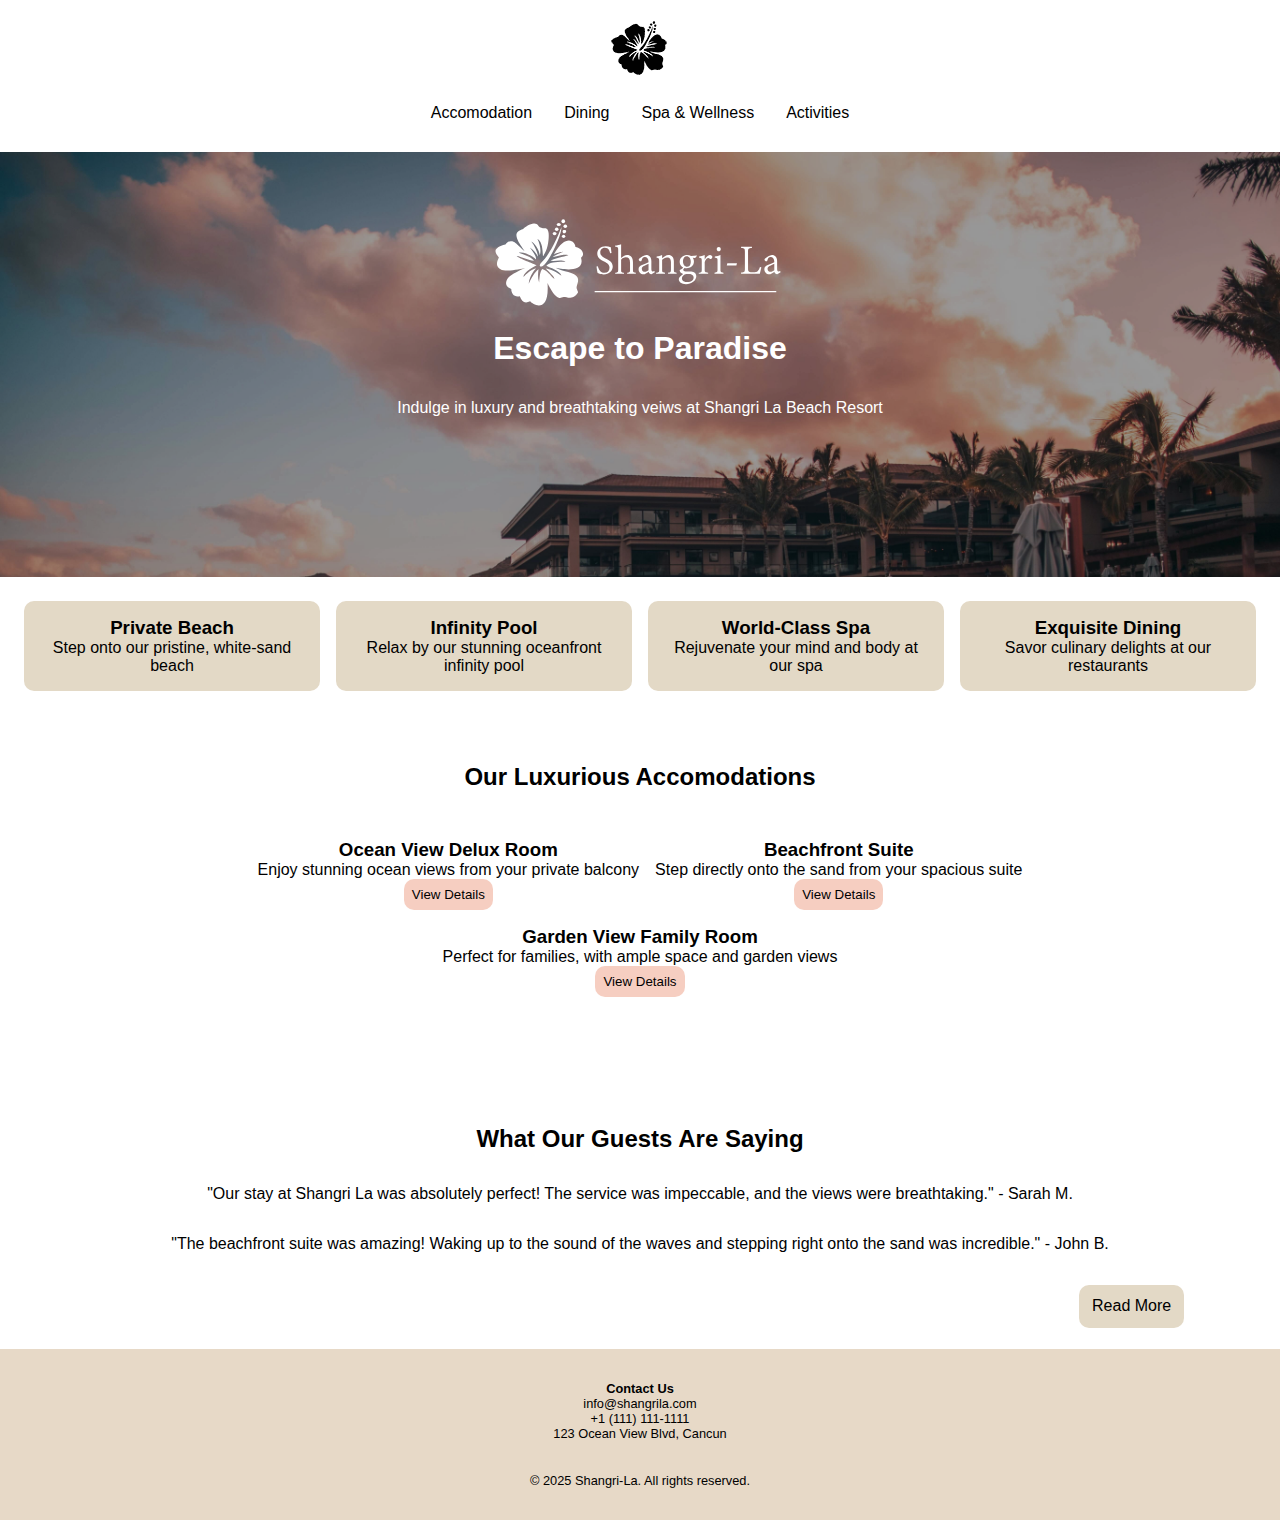
<file: index.html>
<!DOCTYPE html>
<html lang="en">
<head>
    <meta charset="UTF-8">
    <meta name="viewport" content="width=device-width, initial-scale=1.0">
    <link rel="icon" type="image/png" href="/images/favicon.png">
    <link rel="shortcut icon" type="image/png" href="images/favicon.png">
    <title>Shangri-La Beach Resort</title>
    <link rel="stylesheet" href="styles.css">
   
</head>
<body>
    <div id="navlogo">
        <img src="images/favicon.png" alt="">
    </div>
    
        <div class="nav">
            <a href="accommodation.html">Accomodation</a>
            <a href="dining.html">Dining</a>
            <a href="spa.html">Spa & Wellness</a>
            <a href="activities.html">Activities</a>
        </div>

    <div class="hero">
        <div class="overlay"></div>
        <div class="logocontainer">
            <img id="herologo" src="images/logo.svg" alt="" width="300">
        </div>
        <h1>Escape to Paradise</h1>
        <p>Indulge in luxury and breathtaking veiws at Shangri La Beach Resort</p>
        <script src="api.js"></script>
        <p id="temperature"></p>
    </div>

    <div class="experience">
        <section class="experiencesection">
            <h3>Private Beach</h3>
            <p>Step onto our pristine, white-sand beach</p>
        </section>
        <section class="experiencesection">
            <h3>Infinity Pool</h3>
            <p>Relax by our stunning oceanfront infinity pool</p>
        </section>
        <section class="experiencesection">
            <h3>World-Class Spa</h3>
            <p>Rejuvenate your mind and body at our spa</p>
        </section>
        <section class="experiencesection">
            <h3>Exquisite Dining</h3>
            <p>Savor culinary delights at our restaurants</p>
        </section>
    </div>

    <div class="homepageroom">
        <h2 id="homeroomtitle">Our Luxurious Accomodations</h2>
        <ul id="hroomlist">
            <li class="roomd">
                <h3>Ocean View Delux Room</h3>
                <p>Enjoy stunning ocean views from your private balcony</p> 
                <button class="hroombutton" onclick="window.location.href='accomodation.html'" >View Details</button>
            </li>
            <li class="roomd">
                <h3>Beachfront Suite</h3>
                <p>Step directly onto the sand from your spacious suite</p>
                <button class="hroombutton" onclick="window.location.href='accomodation.html'" >View Details</button>
            </li>
            <li class="roomd">
                <h3>Garden View Family Room</h3>
                <p>Perfect for families, with ample space and garden views</p>
                <button class="hroombutton" onclick="window.location.href='accomodation.html'" >View Details</button>
            </li>
        </ul>   
    </div>

    <div class="hometestimonials">
        <h2>What Our Guests Are Saying</h2>
        <p class="guest">"Our stay at Shangri La was absolutely perfect! 
            The service was impeccable, and the views were breathtaking." - Sarah M.
        </p>
        <p class="guest">
            "The beachfront suite was amazing! Waking up to the sound of the waves and 
            stepping right onto the sand was incredible." - John B. 
        </p>
        <a id="readmore" href="testimonials.html">Read More</a>
    </div>

<footer>
    <div class="footersection">
        <h4>Contact Us</h4>
        <p> info@shangrila.com</p>
        <p> +1 (111) 111-1111</p>
        <p> 123 Ocean View Blvd, Cancun</p>
    </div>

    <div class="footerbottom">
        <p>&copy; 2025 Shangri-La. All rights reserved.</p>
    </div>
</footer>

</body>
</html>
</file>
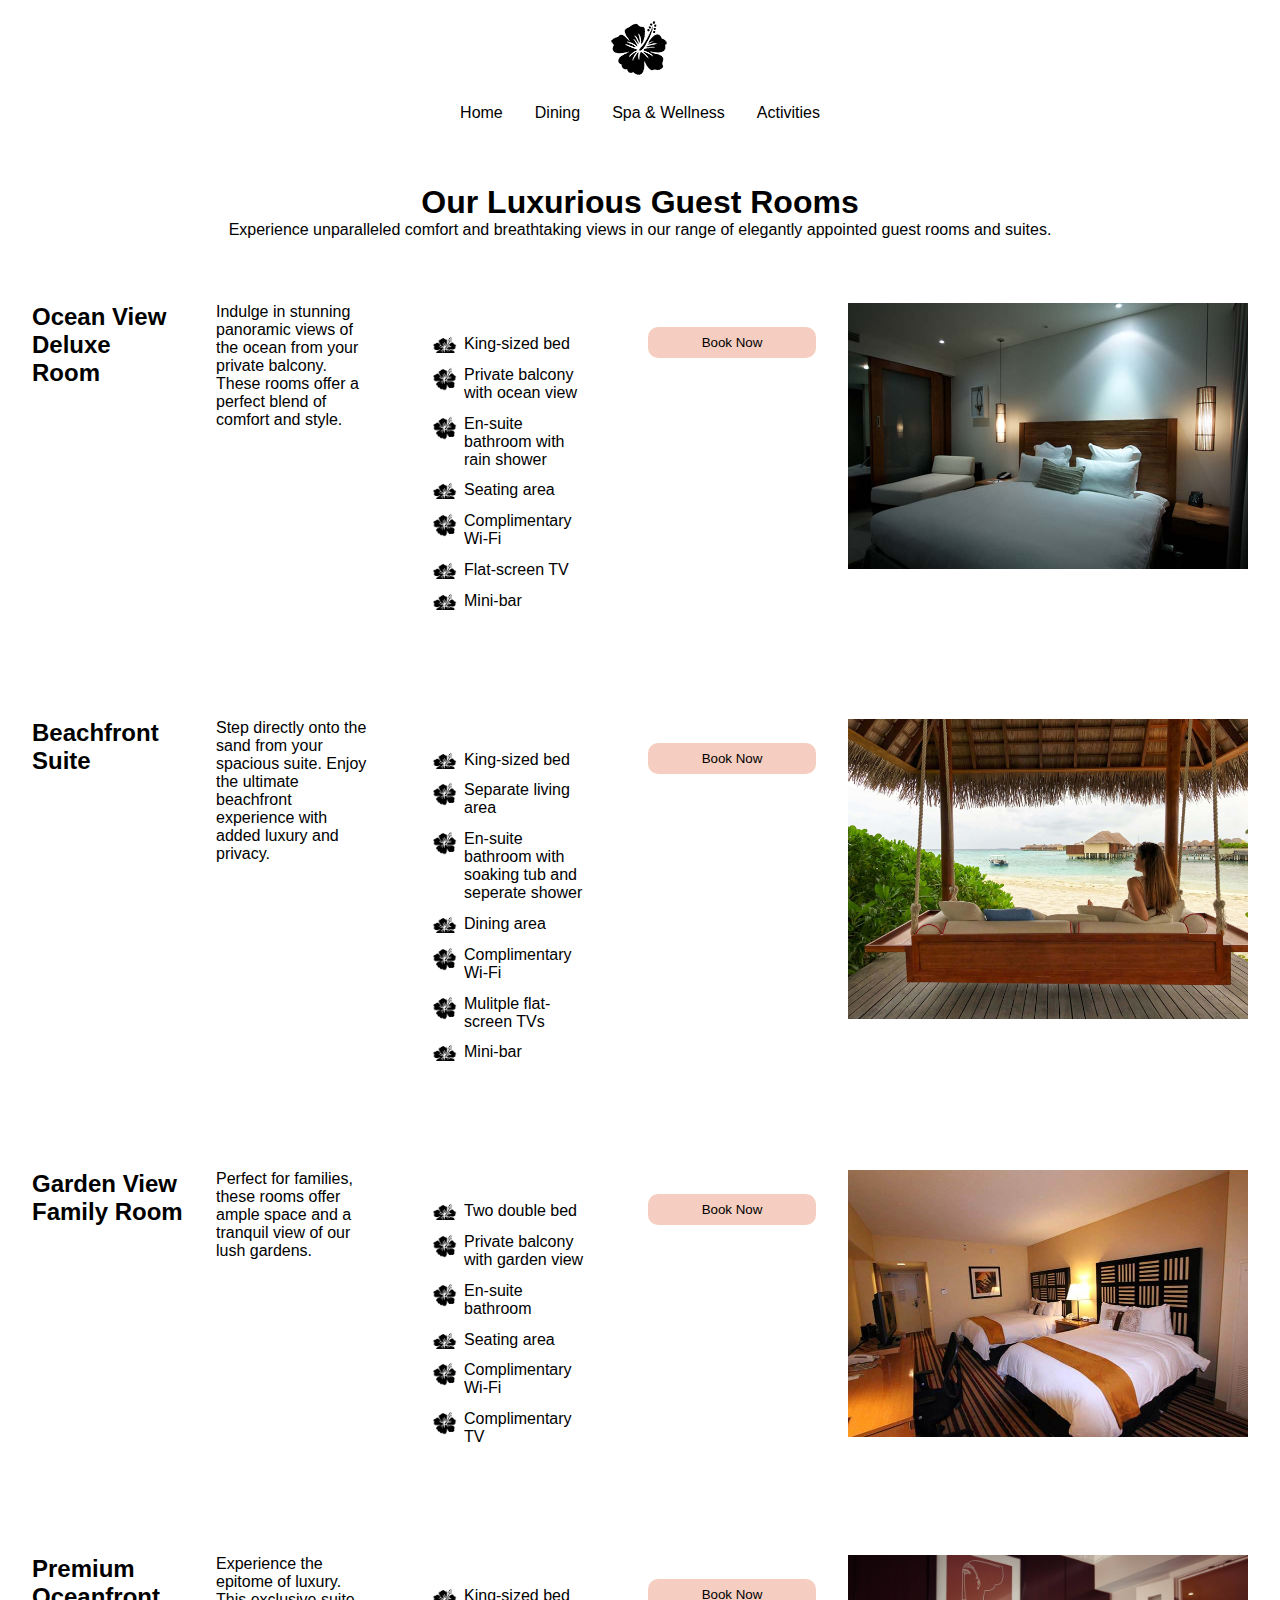
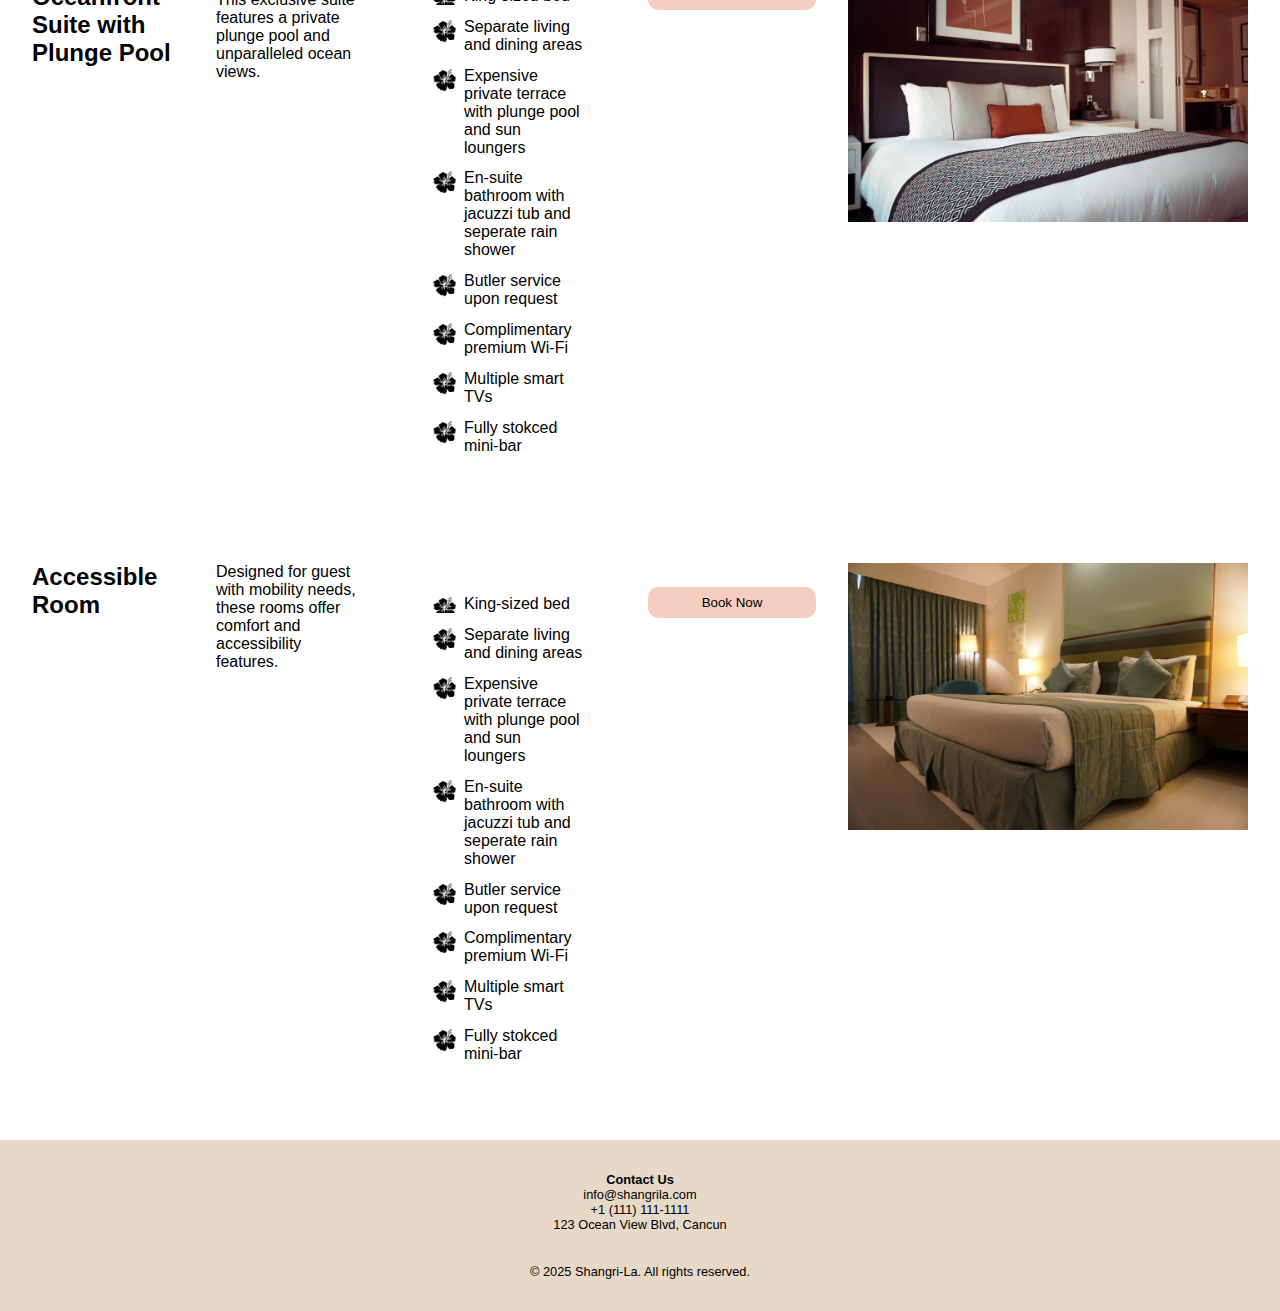
<file: accommodation.html>
<!DOCTYPE html>
<html lang="en">
<head>
    <meta charset="UTF-8">
    <meta name="viewport" content="width=device-width, initial-scale=1.0">
    <link rel="icon" type="image/png" href="/images/favicon.png">
    <link rel="shortcut icon" type="image/png" href="images/favicon.png">
    <title>Accomodation</title>
    <link rel="stylesheet" href="styles.css">
</head>
<body>
    <div id="navlogo">
        <img src="images/favicon.png" alt="">
    </div>

    <div class="nav">
        <a href="index.html">Home</a>
        <a href="dining.html">Dining</a>
        <a href="spa.html">Spa & Wellness</a>
        <a href="activities.html">Activities</a>
    </div>

    <div class="accommodation">
    <h1>Our Luxurious Guest Rooms</h1>
    <p>Experience unparalleled comfort and breathtaking views in our 
        range of elegantly appointed guest rooms and suites.</p>
    </div>

<!--Ocean view deluxe room-->
    <div class="roomcontainer">
        <div class="room">
            <h2>Ocean View Deluxe Room</h2>
            <p>Indulge in stunning panoramic views of the ocean from your private balcony. 
            These rooms offer a perfect blend of comfort and style.</p>
            <ul class="roommenu">
                <li>King-sized bed</li>
                <li>Private balcony with ocean view</li>
                <li>En-suite bathroom with rain shower</li>
                <li>Seating area</li>
                <li>Complimentary Wi-Fi</li>
                <li>Flat-screen TV</li>
                <li>Mini-bar</li>
            </ul>
                <button class="roombutton" type="button">Book Now</button>
                <img src="images/single.jpg" alt="" width="400">
        </div>
    </div>

<!--Beach front suite-->
    <div class="roomcontainer"> 
        <div class="room">
            <h2>Beachfront Suite</h2>
            <p>Step directly onto the sand from your spacious suite. 
                    Enjoy the ultimate beachfront experience with added luxury and privacy.</p>
            <ul class="roommenu">
                <li>King-sized bed</li>
                <li>Separate living area</li>
                <li>En-suite bathroom with soaking tub and seperate shower</li>
                <li>Dining area</li>
                <li>Complimentary Wi-Fi</li>
                <li>Mulitple flat-screen TVs</li>
                <li>Mini-bar</li>
            </ul>
        
                <button class="roombutton" type="button">Book Now</button>
            
            <img src="images/beach-swing.jpg" alt="" width="400">
        </div>
    </div>
  

<!--Garden view family room-->
    <div class="roomcontainer">
        <div class="room">
            <h2>Garden View Family Room</h2>
            <p>Perfect for families, these rooms offer ample 
            space and a tranquil view of our lush gardens.</p>
            <ul class="roommenu">
                <li>Two double bed</li>
                <li>Private balcony with garden view</li>
                <li>En-suite bathroom</li>
                <li>Seating area</li>
                <li>Complimentary Wi-Fi</li>
                <li>Complimentary TV</li>
            </ul>
                <button class="roombutton" type="button">Book Now</button>
        
            <img src="images/double.jpg" alt="" width="400">
        </div>
    </div>
<!--Premium Oceanfront Suite with Plunge Pool-->
    <div class="roomcontainer">
        <div class="room">
            <h2>Premium Oceanfront Suite with Plunge Pool</h2>
            <p>Experience the epitome of luxury.
                 This exclusive suite features a private plunge pool and unparalleled ocean views.</p>
            <ul class="roommenu">
                <li>King-sized bed</li>
                <li>Separate living and dining areas</li>
                <li>Expensive private terrace with plunge pool and sun loungers</li>
                <li>En-suite bathroom with jacuzzi tub and seperate rain shower</li>
                <li>Butler service upon request</li>
                <li>Complimentary premium Wi-Fi</li>
                <li>Multiple smart TVs</li>
                <li>Fully stokced mini-bar</li>
            </ul>
        
                <button class="roombutton" type="button">Book Now</button>
          
            <img src="images/hotel-room-1447201_1920.jpg" alt="" width="400">
        </div>    
    </div>

<!--Accessible Room-->
    <div class="roomcontainer">
        <div class="room"> 
            <h2>Accessible Room</h2>
            <p>Designed for guest with mobility needs, these rooms offer comfort and accessibility
                features.
            </p>
            <ul class="roommenu">
                <li>King-sized bed</li>
                <li>Separate living and dining areas</li>
                <li>Expensive private terrace with plunge pool and sun loungers</li>
                <li>En-suite bathroom with jacuzzi tub and seperate rain shower</li>
                <li>Butler service upon request</li>
                <li>Complimentary premium Wi-Fi</li>
                <li>Multiple smart TVs</li>
                <li>Fully stokced mini-bar</li>
            </ul>
            
                <button class="roombutton" type="button">Book Now</button>
          
            <img src="images/hotel-1979406_1920.jpg" alt="" width="400">
        </div>
    </div>

<!--footer-->
    <footer>
        <div class="footersection">
            <h4>Contact Us</h4>
            <p> info@shangrila.com</p>
            <p> +1 (111) 111-1111</p>
            <p> 123 Ocean View Blvd, Cancun</p>
        </div>
    
        <div class="footerbottom">
            <p>&copy; 2025 Shangri-La. All rights reserved.</p>
        </div>
    </footer>
</body>
</html>
</file>
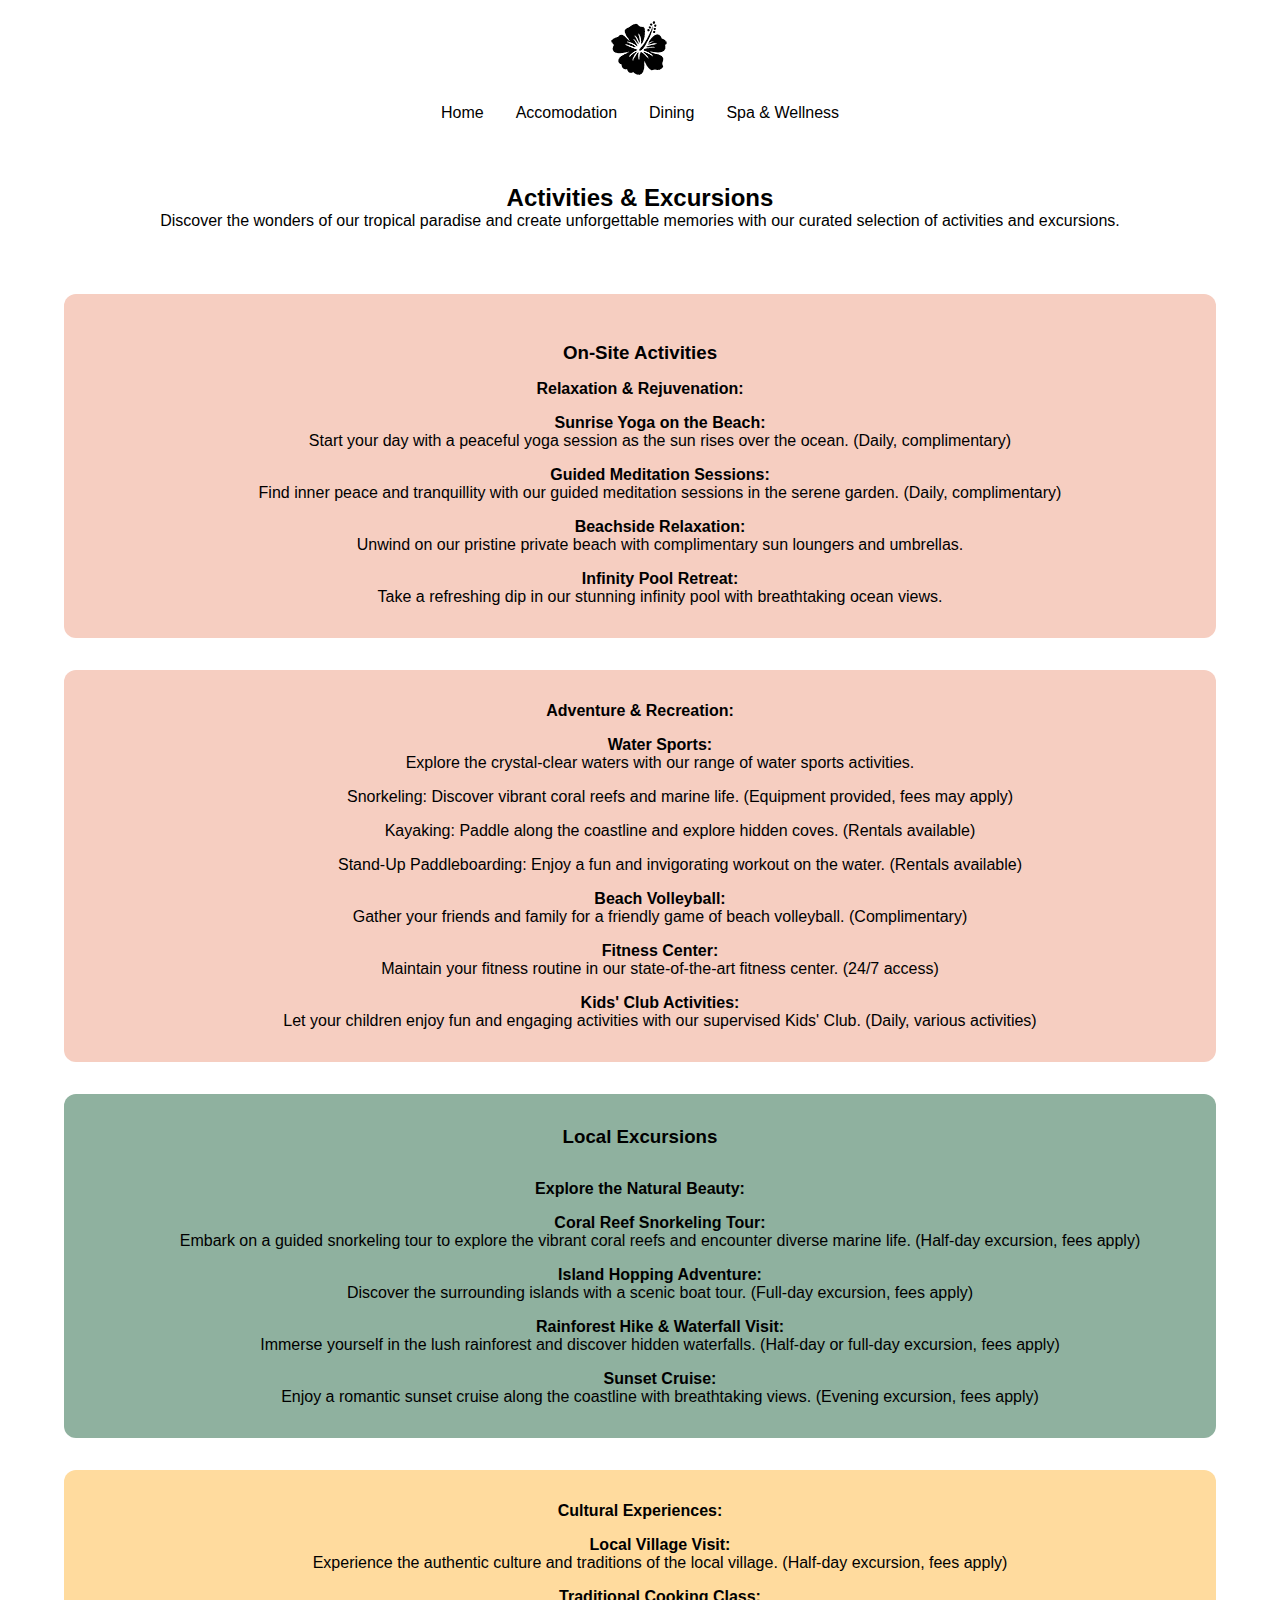
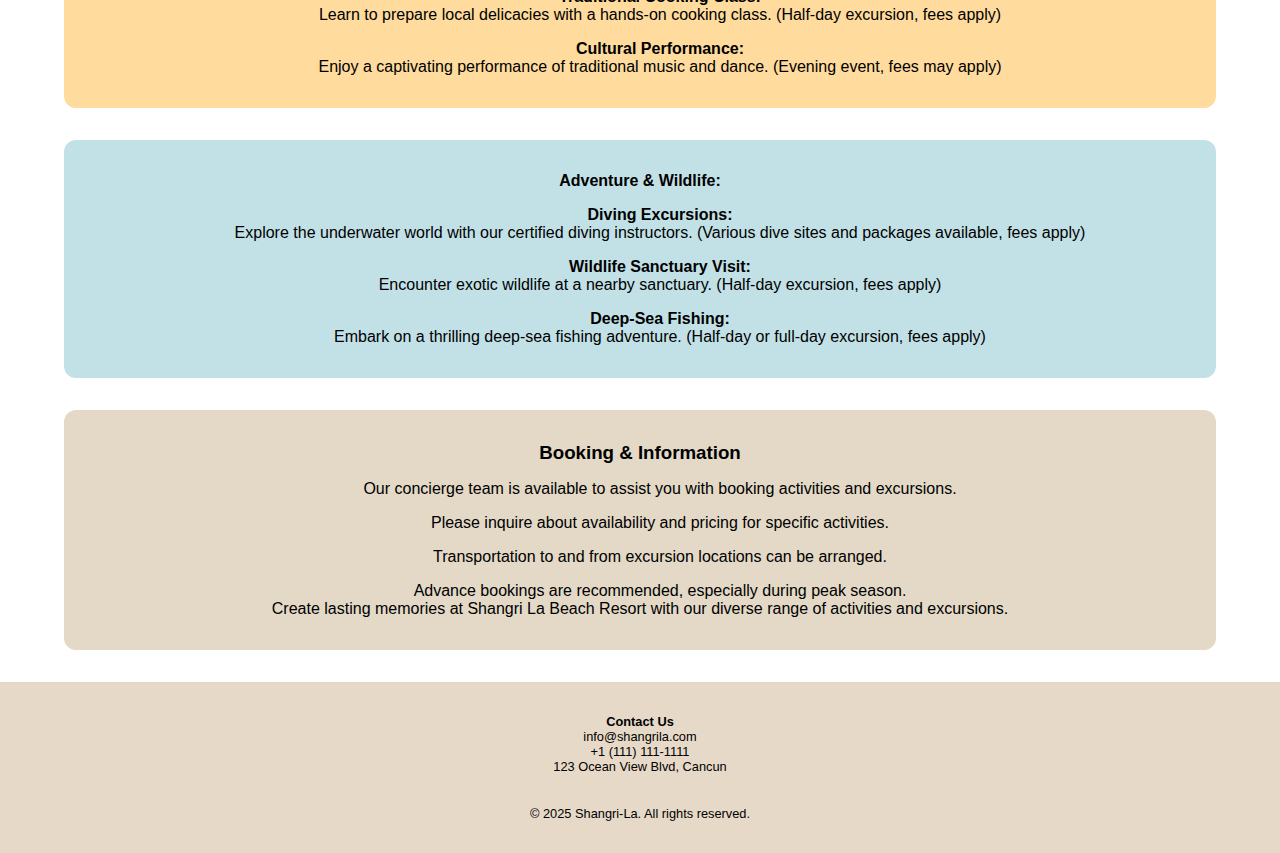
<file: activities.html>
<!DOCTYPE html>
<html lang="en">
<head>
    <meta charset="UTF-8">
    <meta name="viewport" content="width=device-width, initial-scale=1.0">
    <link rel="icon" type="image/png" href="/images/favicon.png">
    <link rel="shortcut icon" type="image/png" href="images/favicon.png">
    <title>Activities</title>
    <link rel="stylesheet" href="styles.css">
</head>
<body>
    <div id="navlogo">
        <img src="images/favicon.png" alt="">
    </div>

    <div class="nav">
        <a href="index.html">Home</a>
        <a href="accommodation.html">Accomodation</a>
        <a href="dining.html">Dining</a>
        <a href="spa.html">Spa & Wellness</a>
    </div>

    <div id="activities">
     <h2>Activities & Excursions</h2>
    <p>Discover the wonders of our tropical paradise and 
    create unforgettable memories with our curated selection of activities and excursions.</p>
    </div>

    <div class="onsite">
        <h3>On-Site Activities</h3>
    <h4>Relaxation & Rejuvenation:</h4>
    <ul class="actlist">
        <li>
            <b>Sunrise Yoga on the Beach:</b>
            <p>Start your day with a peaceful yoga session as the sun rises over the ocean. (Daily, complimentary)</p>
        </li>
        <li>
            <b>Guided Meditation Sessions:</b>
            <p>Find inner peace and tranquillity with our guided meditation sessions in the serene garden. (Daily, complimentary)</p>
        </li>
        <li>
            <b>Beachside Relaxation:</b>
            <p>Unwind on our pristine private beach with complimentary sun loungers and umbrellas.</p>
        </li>
        <li>
            <b>Infinity Pool Retreat:</b>
            <p>Take a refreshing dip in our stunning infinity pool with breathtaking ocean views.</p>
        </li>
    </ul>
    </div>

    <div class="onsite">
        <h4>Adventure & Recreation:</h4>
    <ul class="actlist">
        <li>
            <b>Water Sports:</b>
            <p>Explore the crystal-clear waters with our range of water sports activities.</p>
            <ul class="actlist">
                <li>Snorkeling: Discover vibrant coral reefs and marine life. (Equipment provided, fees may apply)</li>
                <li>Kayaking: Paddle along the coastline and explore hidden coves. (Rentals available)</li>
                <li>Stand-Up Paddleboarding: Enjoy a fun and invigorating workout on the water. (Rentals available)</li>
            </ul>
        </li>
        <li>
            <b>Beach Volleyball:</b>
            <p>Gather your friends and family for a friendly game of beach volleyball. (Complimentary)</p>
        </li>
        <li>
            <b>Fitness Center:</b>
            <p>Maintain your fitness routine in our state-of-the-art fitness center. (24/7 access)</p>
        </li>
        <li>
            <b>Kids' Club Activities:</b>
            <p>Let your children enjoy fun and engaging activities with our supervised Kids' Club. (Daily, various activities)</p>
        </li>
    </ul>
    </div>

    <div id="local">
    <h3>Local Excursions</h3>
    <h4>Explore the Natural Beauty:</h4>
    <ul class="actlist">
        <li>
            <b>Coral Reef Snorkeling Tour:</b>
            <p>Embark on a guided snorkeling tour to explore the vibrant coral reefs and encounter diverse marine life. (Half-day excursion, fees apply)</p>
        </li>
        <li>
            <b>Island Hopping Adventure:</b>
            <p>Discover the surrounding islands with a scenic boat tour. (Full-day excursion, fees apply)</p>
        </li>
        <li>
            <b>Rainforest Hike & Waterfall Visit:</b>
            <p>Immerse yourself in the lush rainforest and discover hidden waterfalls. (Half-day or full-day excursion, fees apply)</p>
        </li>
        <li>
            <b>Sunset Cruise:</b>
            <p>Enjoy a romantic sunset cruise along the coastline with breathtaking views. (Evening excursion, fees apply)</p>
        </li>
    </ul>
    </div>
    
    <div id="cultural">
        <h4>Cultural Experiences:</h4>
    <ul class="actlist">
        <li>
            <b>Local Village Visit: </b>
            <p>Experience the authentic culture and traditions of the local village. (Half-day excursion, fees apply)</p>
        </li>
        <li>
            <b>Traditional Cooking Class:</b>
            <p>Learn to prepare local delicacies with a hands-on cooking class. (Half-day excursion, fees apply)</p>
        </li>
        <li>
            <b>Cultural Performance:</b>
            <p>Enjoy a captivating performance of traditional music and dance. (Evening event, fees may apply)</p>
        </li>
    </ul>
    </div>

    <div id="adventure">
        <h4>Adventure & Wildlife:</h4>
    <ul class="actlist">
        <li>
            <b>Diving Excursions:</b>
            <p>Explore the underwater world with our certified diving instructors. (Various dive sites and packages available, fees apply)</p>
        </li>
        <li>
            <b>Wildlife Sanctuary Visit:</b>
            <p>Encounter exotic wildlife at a nearby sanctuary. (Half-day excursion, fees apply)</p>
        </li>
        <li>
            <b>Deep-Sea Fishing:</b>
            <p>Embark on a thrilling deep-sea fishing adventure. (Half-day or full-day excursion, fees apply)</p>
        </li>
    </div>

    <div id="booking">
        <h3>Booking & Information</h3>
    <ul class="actlist">
        <li>Our concierge team is available to assist you with booking activities and excursions.</li>
        <li>Please inquire about availability and pricing for specific activities.</li>
        <li>Transportation to and from excursion locations can be arranged.</li>
        <li>Advance bookings are recommended, especially during peak season.</li>
    </ul>
    <p>Create lasting memories at Shangri La Beach Resort with our diverse range of activities and excursions.</p>
    </div>
    
    <!--footer-->
    <footer>
        <div class="footersection">
            <h4>Contact Us</h4>
            <p> info@shangrila.com</p>
            <p> +1 (111) 111-1111</p>
            <p> 123 Ocean View Blvd, Cancun</p>
        </div>
    
        <div class="footerbottom">
            <p>&copy; 2025 Shangri-La. All rights reserved.</p>
        </div>
    </footer>
    
</body>
</html>
</file>
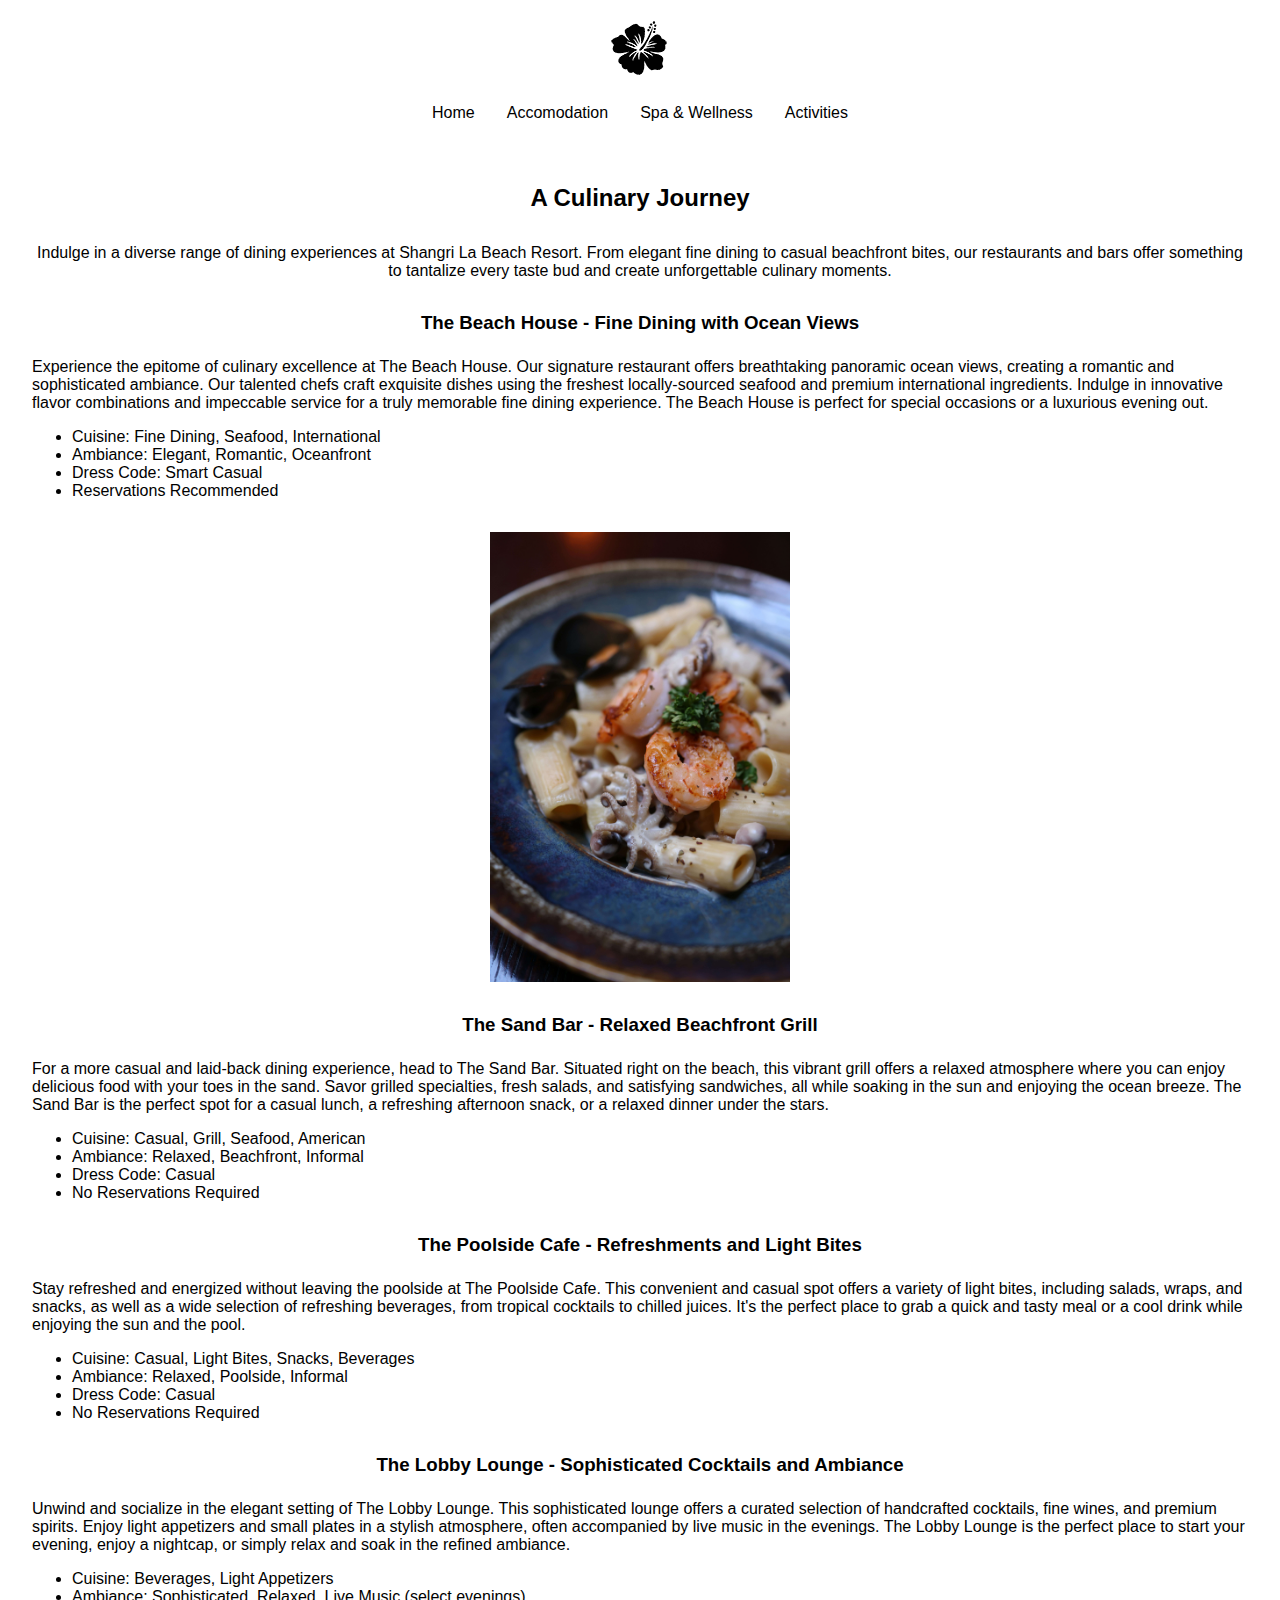
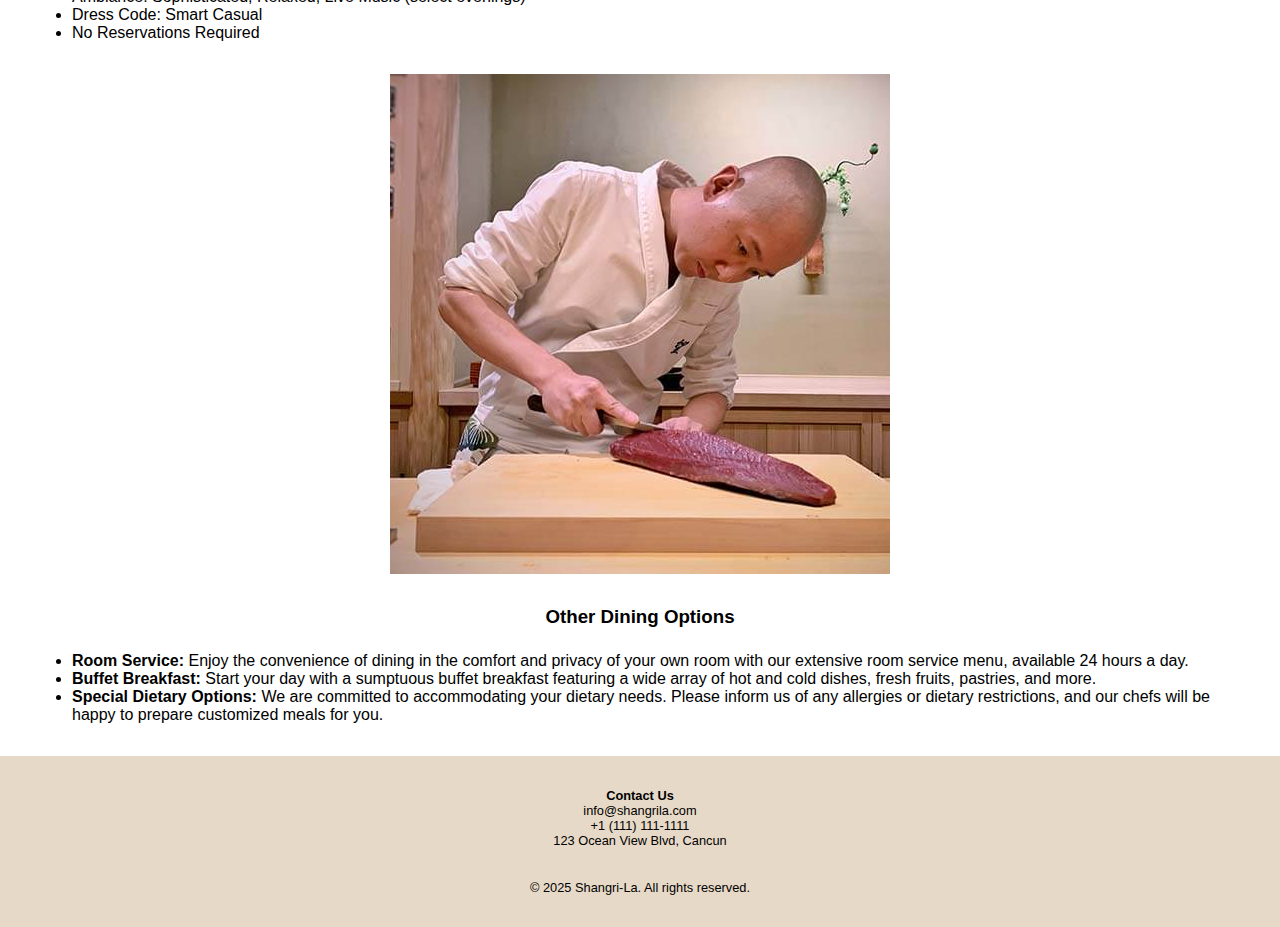
<file: dining.html>
<!DOCTYPE html>
<html lang="en">
<head>
    <meta charset="UTF-8">
    <meta name="viewport" content="width=device-width, initial-scale=1.0">
    <link rel="icon" type="image/png" href="/images/favicon.png">
    <link rel="shortcut icon" type="image/png" href="images/favicon.png">
    <title>Dining</title>
    <link rel="stylesheet" href="styles.css">
</head>
<body>
    <div id="navlogo">
        <img src="images/favicon.png" alt="">
    </div>
    
        <div class="nav">
            <a href="index.html">Home</a>
            <a href="accommodation.html">Accomodation</a>
            <a href="spa.html">Spa & Wellness</a>
            <a href="activities.html">Activities</a>
        </div>

    <div id="dining">
    <h2>A Culinary Journey</h2>
    <p>Indulge in a diverse range of dining experiences at Shangri La Beach Resort. From elegant fine dining to casual
    beachfront bites, our restaurants and bars offer something to tantalize every taste bud and create unforgettable culinary moments.</p>
    </div>   

    <div class="restaurants">
    <h3>The Beach House - Fine Dining with Ocean Views</h3>
    <p>Experience the epitome of culinary excellence at The Beach House. Our signature restaurant offers breathtaking panoramic ocean views, creating 
    a romantic and sophisticated ambiance. Our talented chefs craft exquisite dishes using the freshest locally-sourced seafood and premium 
    international ingredients. Indulge in innovative flavor combinations and impeccable service for a truly memorable fine dining experience. The Beach House is perfect for 
    special occasions or a luxurious evening out.</p>
    <ul class="dininglist">
        <li>Cuisine: Fine Dining, Seafood, International</li>
        <li>Ambiance: Elegant, Romantic, Oceanfront</li>
        <li>Dress Code: Smart Casual</li>
        <li>Reservations Recommended</li>
    </ul>
    <img src="images/pexels-valeriya-31235402.jpg" alt="" width="300">
    </div>
    

    <div class="restaurants"> 
    <h3>The Sand Bar - Relaxed Beachfront Grill</h3>
    <p>For a more casual and laid-back dining experience, head to The Sand Bar. Situated right on the beach, this vibrant grill offers 
    a relaxed atmosphere where you can enjoy delicious food with your toes in the sand. Savor grilled specialties, fresh salads, and satisfying sandwiches,
    all while soaking in the sun and enjoying the ocean breeze. The Sand Bar is the perfect spot for a casual lunch,
    a refreshing afternoon snack, or a relaxed dinner under the stars.</p>
    <ul class="dininglist">
        <li>Cuisine: Casual, Grill, Seafood, American</li>
        <li>Ambiance: Relaxed, Beachfront, Informal</li>
        <li>Dress Code: Casual</li>
        <li>No Reservations Required</li>
    </ul>
    </div>
    
    <div class="restaurants">
    <h3>The Poolside Cafe - Refreshments and Light Bites</h3>
    <p>Stay refreshed and energized without leaving the poolside at The Poolside Cafe. This convenient and casual spot offers a variety of light 
    bites, including salads, wraps, and snacks, as well as a wide selection of refreshing beverages, from tropical cocktails to chilled juices.
    It's the perfect place to grab a quick and tasty meal or a cool drink while enjoying the sun and the pool.</p>
    <ul class="dininglist">
        <li>Cuisine: Casual, Light Bites, Snacks, Beverages</li>
        <li>Ambiance: Relaxed, Poolside, Informal</li>
        <li>Dress Code: Casual</li>
        <li>No Reservations Required</li>
    </ul>
    </div>
    
    <div class="restaurants">
    <h3>The Lobby Lounge - Sophisticated Cocktails and Ambiance</h3>
    <p>Unwind and socialize in the elegant setting of The Lobby Lounge. 
    This sophisticated lounge offers a curated selection of handcrafted cocktails, fine wines,
    and premium spirits. Enjoy light appetizers and small plates in a stylish atmosphere, often accompanied by live music in the evenings. 
    The Lobby Lounge is the perfect place to start your evening, enjoy a nightcap, or simply relax and soak in the refined ambiance.</p>
    <ul class="dininglist">
        <li>Cuisine: Beverages, Light Appetizers</li>
        <li>Ambiance: Sophisticated, Relaxed, Live Music (select evenings)</li>
        <li>Dress Code: Smart Casual</li>
        <li>No Reservations Required</li>
    </ul>
    <img src="images/noz-thumb.jpg" alt="">
    </div>

    <div class="restaurants">
    <h3>Other Dining Options</h3>
    <ul>
        <li>
            <b>Room Service:</b>
            Enjoy the convenience of dining in the comfort and privacy of your own room with our extensive room service menu, available 24 hours a day.
        </li>
        <li>
            <b>Buffet Breakfast:</b>
            Start your day with a sumptuous buffet breakfast featuring a wide array of hot and cold dishes, fresh fruits, pastries, and more.
        </li>
        <li>
            <b>Special Dietary Options:</b>
            We are committed to accommodating your dietary needs. Please inform us of any allergies or dietary restrictions, and our chefs will be happy to prepare customized meals for you.
        </li>
    </ul>
    </div>

    <!--footer-->
    <footer>
        <div class="footersection">
            <h4>Contact Us</h4>
            <p> info@shangrila.com</p>
            <p> +1 (111) 111-1111</p>
            <p> 123 Ocean View Blvd, Cancun</p>
        </div>
    
        <div class="footerbottom">
            <p>&copy; 2025 Shangri-La. All rights reserved.</p>
        </div>
    </footer>
    
</body>
</html>
</file>
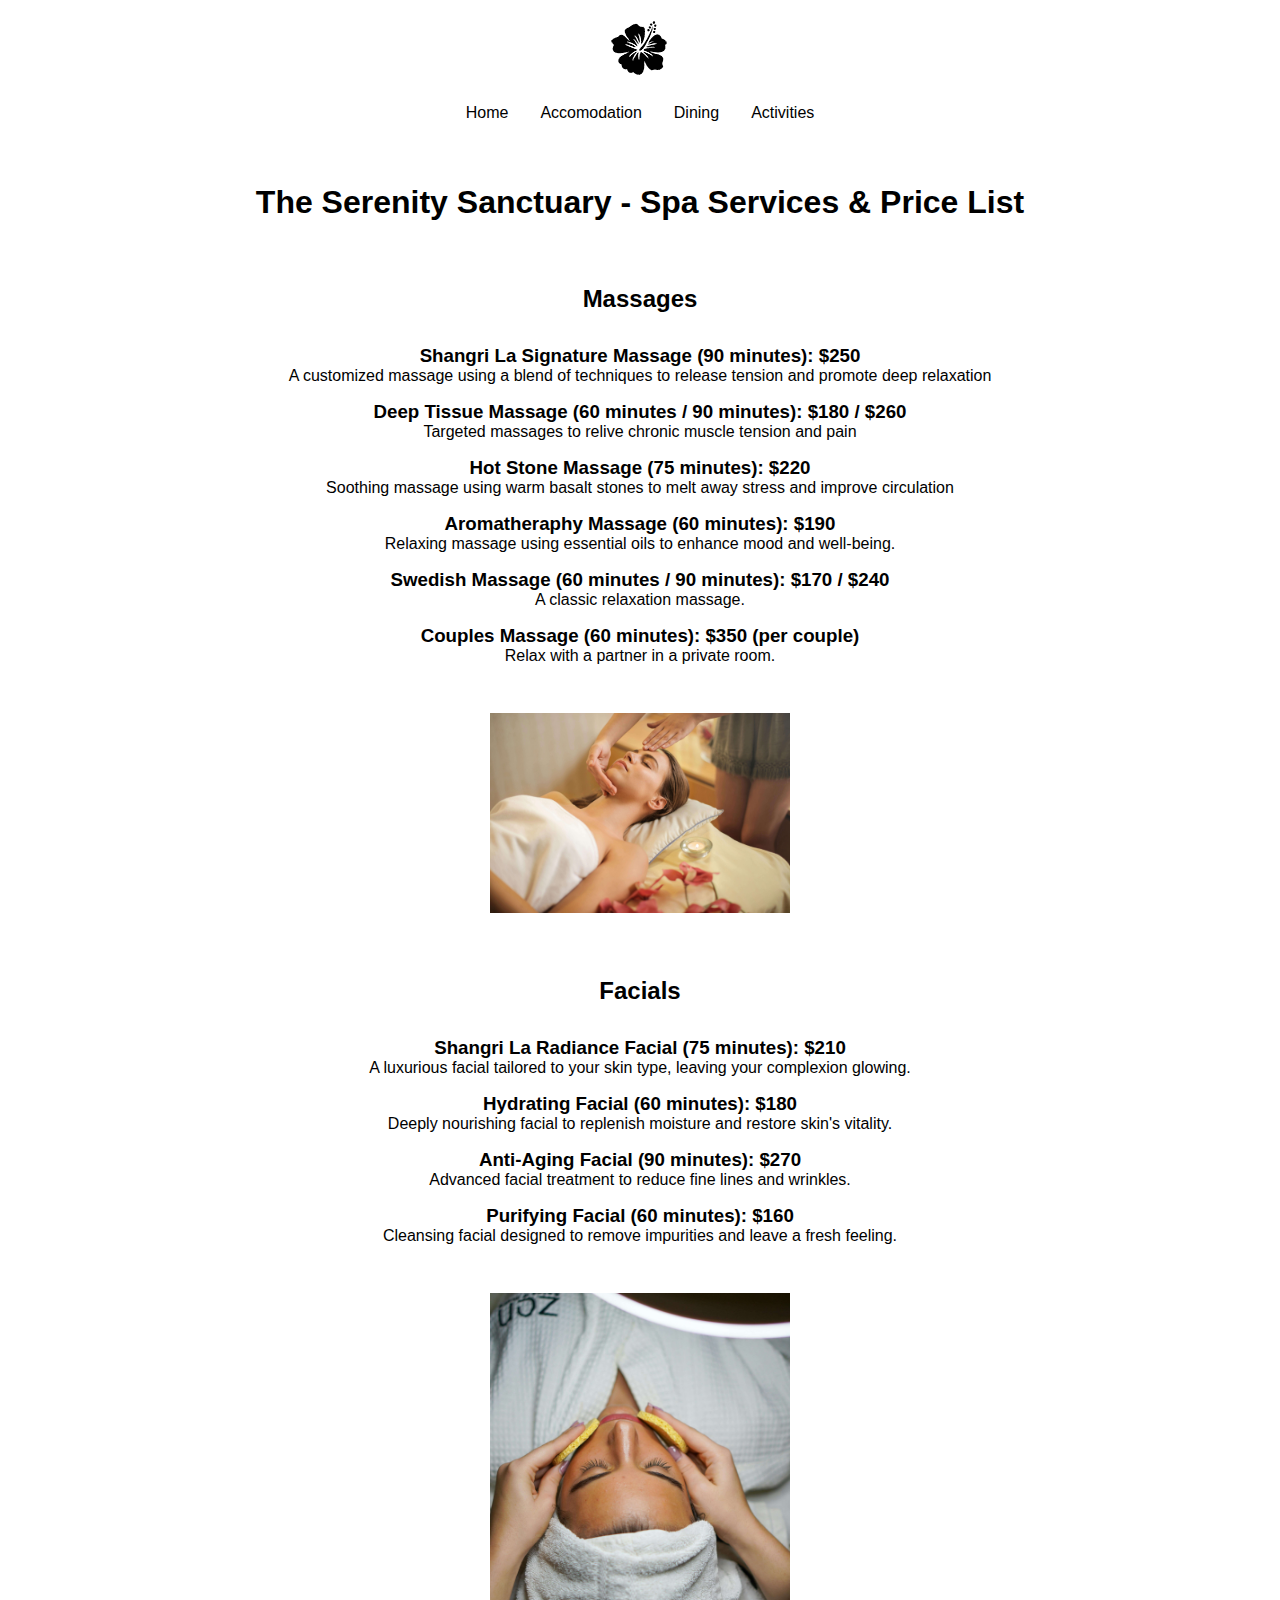
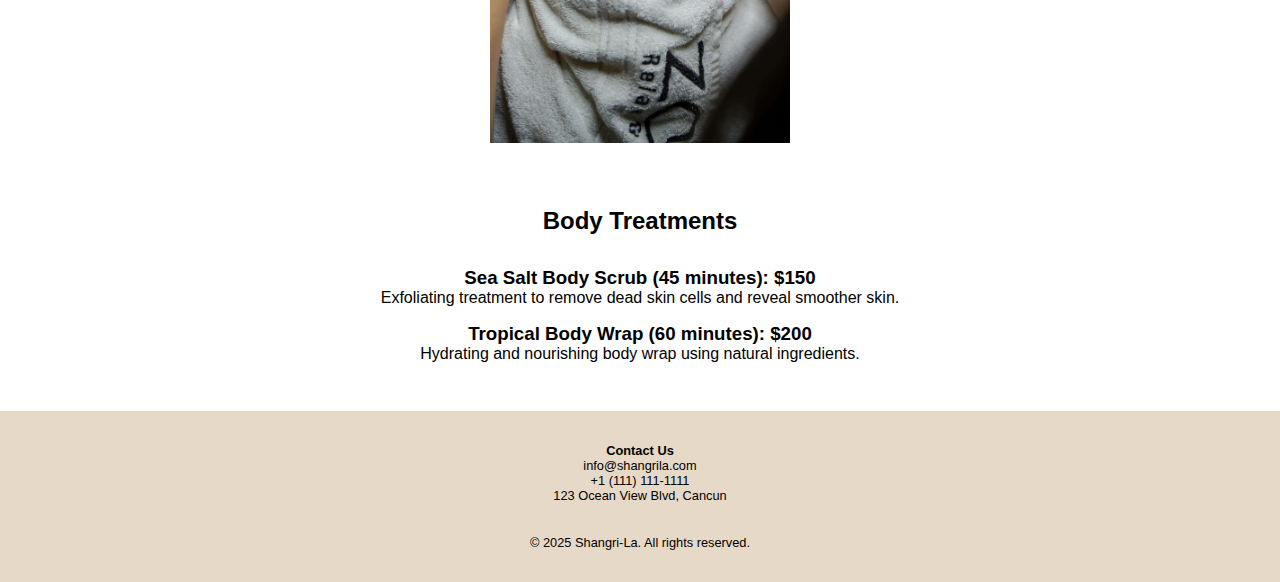
<file: spa.html>
<!DOCTYPE html>
<html lang="en">
<head>
    <meta charset="UTF-8">
    <meta name="viewport" content="width=device-width, initial-scale=1.0">
    <link rel="icon" type="image/png" href="/images/favicon.png">
    <link rel="shortcut icon" type="image/png" href="images/favicon.png">
    <title>Spa and wellness</title>
    <link rel="stylesheet" href="styles.css">
</head>
<body>
    <div id="navlogo">
        <img src="images/favicon.png" alt="">
    </div>

    <div class="nav">
        <a href="index.html">Home</a>
        <a href="accommodation.html">Accomodation</a>
        <a href="dining.html">Dining</a>
        <a href="activities.html">Activities</a>
    </div>

    <h1 id="spa">The Serenity Sanctuary - Spa Services & Price List </h1>
    
    <div>

    </div>
    <div class="massage">
        <h2 class="spatitle">Massages</h2>
    <ul id="massagemenu">
        <li>
            <h3>Shangri La Signature Massage (90 minutes): $250</h3>
            <p> A customized massage using a blend of techniques to release tension and promote deep relaxation</p>
        </li>
        <li>
            <h3>Deep Tissue Massage (60 minutes / 90 minutes): $180 / $260</h3>
            <p>Targeted massages to relive chronic muscle tension and pain</p>
        </li>
        <li>
            <h3>Hot Stone Massage (75 minutes): $220</h3>
            <p>Soothing massage using warm basalt stones to melt away stress and improve circulation</p>
        </li>
        <li>
            <h3>Aromatheraphy Massage (60 minutes): $190</h3>
            <p>Relaxing massage using essential oils to enhance mood and well-being.</p>
        </li>
        <li>
            <h3>Swedish Massage (60 minutes / 90 minutes): $170 / $240</h3>
            <p>A classic relaxation massage.</p>
        </li>
        <li>
            <h3>Couples Massage (60 minutes): $350 (per couple)</h3>
            <p>Relax with a partner in a private room.</p>
        </li>
    </ul>
    <img src="images/pexels-olly-3757657.jpg" alt="A woman getting a masssage" width="300">
    </div>
    

    <div class="facial">
        <h2 class="spatitle">Facials</h2>
        <ul id="facialmenu">
            <li>
                <h3>Shangri La Radiance Facial (75 minutes): $210</h3>
                <p>A luxurious facial tailored to your skin type, leaving your complexion glowing.</p>
            </li>
            <li>
                <h3>Hydrating Facial (60 minutes): $180</h3>
                <p>Deeply nourishing facial to replenish moisture and restore skin's vitality.</p>
            </li>
            <li>
                <h3>Anti-Aging Facial (90 minutes): $270</h3>
            <p>Advanced facial treatment to reduce fine lines and wrinkles.</p>
            </li>
            <li>
                <h3>Purifying Facial (60 minutes): $160</h3>
                <p>Cleansing facial designed to remove impurities and leave a fresh feeling.</p>
            </li>
        </ul>
        <img src="images/pexels-john-tekeridis-21837-3212164.jpg" alt="" width="300">

    </div>
   

    <div class="body">
        <h2 class="spatitle">Body Treatments</h2>
        <ul id="bodymenu">
            <li>
                <h3>Sea Salt Body Scrub (45 minutes): $150</h3>
                <p>Exfoliating treatment to remove dead skin cells and reveal smoother skin.</p>
            </li>
            <li>
                <h3>Tropical Body Wrap (60 minutes): $200</h3>
                <p>Hydrating and nourishing body wrap using natural ingredients.</p>
            </li>
        </ul>
    </div>

    <footer>
        <div class="footersection">
            <h4>Contact Us</h4>
            <p> info@shangrila.com</p>
            <p> +1 (111) 111-1111</p>
            <p> 123 Ocean View Blvd, Cancun</p>
        </div>
    
        <div class="footerbottom">
            <p>&copy; 2025 Shangri-La. All rights reserved.</p>
        </div>
    </footer>

</body>
</html>
</file>
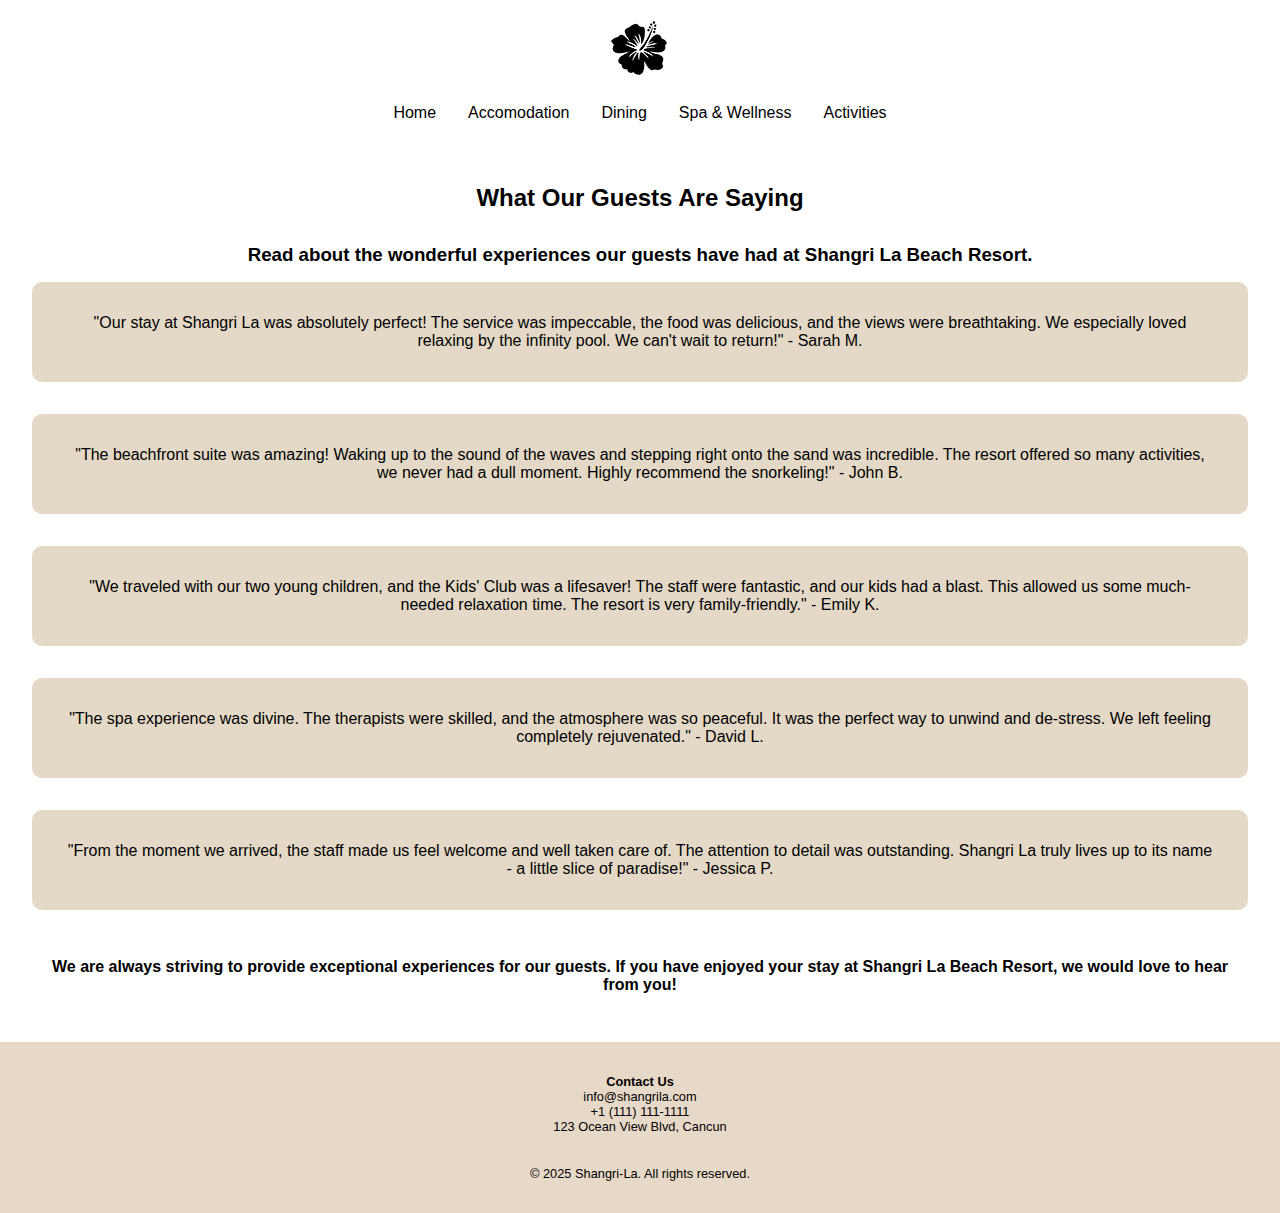
<file: testimonials.html>
<!DOCTYPE html>
<html lang="en">
<head>
    <meta charset="UTF-8">
    <meta name="viewport" content="width=device-width, initial-scale=1.0">
    <link rel="icon" type="image/png" href="/images/favicon.png">
    <link rel="shortcut icon" type="image/png" href="images/favicon.png">
    <title>Testimonials</title>
    <link rel="stylesheet" href="styles.css">
</head>
<body>

    <div id="navlogo">
        <img src="images/favicon.png" alt="">
    </div>

    <div class="nav">
        <a href="index.html">Home</a>
        <a href="accommodation.html">Accomodation</a>
        <a href="dining.html">Dining</a>
        <a href="spa.html">Spa & Wellness</a>
        <a href="activities.html">Activities</a>
    </div>

    <div id="review">
        <h2>What Our Guests Are Saying</h2>
<h3>Read about the wonderful experiences our guests have had at Shangri La Beach Resort.</h3> 

<p>"Our stay at Shangri La was absolutely perfect! The service was impeccable, the food was delicious, and the views were breathtaking. We especially loved relaxing by the infinity pool. We can't wait to return!"

    - Sarah M.</p>

<p>"The beachfront suite was amazing! Waking up to the sound of the waves and stepping right onto the sand was incredible. The resort offered so many activities, we never had a dull moment. Highly recommend the snorkeling!"

    - John B.
</p>

<p>
    "We traveled with our two young children, and the Kids' Club was a lifesaver! The staff were fantastic, and our kids had a blast. This allowed us some much-needed relaxation time. The resort is very family-friendly."

- Emily K.
</p>

<p>
    "The spa experience was divine. The therapists were skilled, and the atmosphere was so peaceful. It was the perfect way to unwind and de-stress. We left feeling completely rejuvenated."

- David L.

</p>

<p>
    "From the moment we arrived, the staff made us feel welcome and well taken care of. The attention to detail was outstanding. Shangri La truly lives up to its name - a little slice of paradise!"

- Jessica P.
</p>

<h4>We are always striving to provide exceptional experiences for our guests. If you have enjoyed your stay at Shangri La Beach Resort, we would love to hear from you!</h4>

 </div>

 <footer>
    <div class="footersection">
        <h4>Contact Us</h4>
        <p> info@shangrila.com</p>
        <p> +1 (111) 111-1111</p>
        <p> 123 Ocean View Blvd, Cancun</p>
    </div>

    <div class="footerbottom">
        <p>&copy; 2025 Shangri-La. All rights reserved.</p>
    </div>
</footer>

</body>
</html>
</file>
<file: styles.css>
* {
    font-family: Arial, Helvetica, sans-serif;
    margin: 0;
    box-sizing: border-box;
}

/*home page*/
    #navlogo {
        display: flex;
        justify-content: center;
        align-items: center;
        margin-bottom: 0.5rem;
        margin-top: 1rem;
        height: 4rem;
    }

    .nav a {
        display: block;
        height: 2rem;
        flex-wrap: wrap;
        text-decoration: none;
        text-align: center;
        color: black;
    }

    .hero {
        text-align: center;
        color: white;
        background-image: url(images/hero.jpg);
        padding: 4rem;
        background-size: cover;
        position: relative;
    }

    .hero p {
        padding: 2rem;
    }

    .hero .overlay {
        position: absolute;
        top: 0;
        left: 0;
        width: 100%;
        height: 100%;
        background-color: rgba(0, 0, 0, 0.4);
        z-index: 0;
    }

    .hero > *:not(.overlay) {
        position: relative;
        z-index: 1;
    }

    .logocontainer {
        display: flex;
        justify-content: center;
        align-items: center;
        margin-bottom: 1rem;
        flex-wrap: wrap;
    }

    .experience {
        display: grid;
        text-align: center;
        margin: 1.5rem;
        grid-template-columns: 1fr;
        gap: 1rem;
    }

    .experiencesection {
        padding: 1rem;
        background-color: #E3D9C6;
        border-radius: 10px;
        margin-bottom: 0.5rem;
    }

    .homepageroom {
        margin: 2rem;
        text-align: center;
    }

    .hroombutton {
        background-color: #F6CEC1;
        border: 0;
        padding: 0.5rem;
        border-radius: 10px;
    }

    video {
        text-align: center; 
        max-width: 100%;
        margin-top: 2rem;
        margin-bottom: 2rem;
    }

    #hroomlist {
        list-style: none;
        padding: 0;
        display: flex;
        text-align: center;
        flex-direction: column;
        align-items: center;
        gap: 1rem;
    }

    .hometestimonials {
        text-align: center;
        margin: 6rem;
    }

    #readmore {
        text-decoration: none;
        color: black;
        padding: 0.8rem;
        background-color: #E3D9C6;
        border-radius: 10px;
    }

    .guest {
        margin: 2rem;
    }

    #readmore {
        float: right;
    }

/*accommodation*/ 
    .accommodation {
        text-align: center;
        margin: 2rem;
    }

    .room {
        display: flex;
        flex-direction: column;
        align-items: center;
        text-align: center;
        gap: 2rem;
        padding: 2rem;
    }

    .roomcontainer img {
        max-width: 100%;
    }

    .roommenu {
        list-style-type: none;
        padding: 0;
        margin: 0;
    }

    #roommenu li {
        margin-bottom: 1rem;
        text-align: center;
    }

    .roomcontainer button {
        padding: 0.5rem;
        border: 0;
        border-radius: 10px;
        background-color: #F6CEC1;
        width: 10%;
    }

/*testimonials*/ 

    #review {
        text-align: center;
        padding: 2rem;
    }

    #review h2 {
        margin-bottom: 2rem;
    }

    #review h3 {
        margin-bottom: 1rem;
    }

    #review p {
        margin-bottom: 2rem;
        background-color: #E3D9C6;
        padding: 2rem;
        border-radius: 10px;
    }

    #review h4 {
        padding: 1rem;
    }

/*dining*/

    #dining {
    text-align: center;
    margin: 2rem;
    }

    #dining h2 {
    margin-bottom: 2rem;
    }

    .restaurants {
        margin: 2rem;
    }

    .restaurants h3 {
        margin-bottom: 1.5rem;
        text-align: center;
    }

    .dininglist {
        margin-top: 1rem;
    }

    .restaurants img {
        display: block;
        margin: auto;
        margin-top: 2rem;
    }

    
   

/*spa*/
    #spa {
        text-align: center;
        margin: 2rem;
    }

    .massage {
        display: flex;
        flex-direction: column;
        align-items: center;
        text-align: center;
        gap: 2rem;
        padding: 2rem;
    }

    .massage img {
        max-width: 100%;
    }

    #massagemenu {
        list-style-type: none;
        padding: 0;
        margin: 0;
    }

    #massagemenu li {
        margin-bottom: 1rem;
        text-align: center;
    }

    .facial {
        display: flex;
        flex-direction: column;
        align-items: center;
        text-align: center;
        gap: 2rem;
        padding: 2rem;
    }

    .facial img {
        max-width: 100%;
    }

    #facialmenu {
        list-style-type: none;
        padding: 0;
        margin: 0;
    }

    #facialmenu li {
        margin-bottom: 1rem;
        text-align: center;
    }

    .body {
        display: flex;
        flex-direction: column;
        align-items: center;
        text-align: center;
        gap: 2rem;
        padding: 2rem;
    }

    #bodymenu {
        list-style-type: none;
        padding: 0;
        margin: 0;
    }

    #bodymenu li {
        margin-bottom: 1rem;
        text-align: center;
    }

/*Activities*/ 

    #activities {
        text-align: center;
        padding: 2rem;
    }

    .onsite {
        text-align: center;
        padding: 2rem;
        background-color: #F6CEC1;
        margin: 2rem 2rem;
        border-radius: 12px;
    }
    
    .onsite h3 {
        padding: 1rem;
    }

    .actlist li{
        list-style-type: none;
        margin-top: 1rem;
    }

    #local {
        text-align: center;
        padding: 2rem;
        margin: 2rem 2rem;
        border-radius: 12px;
        background-color: rgb(143, 177, 159);
    }

    #local h3 {
        margin-bottom: 2rem;
    }

    #cultural {
        text-align: center;
        padding: 2rem;
        margin: 2rem 2rem;
        border-radius: 12px;
        background-color: rgb(255, 219, 158);
    }

    #adventure {
        text-align: center;
        padding: 2rem;
        margin: 2rem 2rem;
        border-radius: 12px;
        background-color: rgb(194, 225, 231);
    }

    #booking {
        text-align: center;
        padding: 2rem;
        margin: 2rem 2rem;
        border-radius: 12px;
        background-color: #E3D9C6;
    }







/*footer*/ 
    footer {
    padding: 2rem;
    text-align: center;
    font-size: 0.8rem;
    background-color: #E7D9C7;
    }

    .footerbottom {
        margin-top: 2rem;
    }

@media screen and (min-width: 600px) {
    .nav {
        justify-content: center;
        padding: 1rem;
        display: flex;
        gap: 2rem;
    }

    .experience {
        grid-template-columns: repeat(2, 1fr); 
    }

    .homepageroom {
        display: flex;
        justify-content: center;
        align-items: flex-start;
        text-align: left; 
        gap: 3rem;
        padding: 2rem;
        flex-wrap: wrap;
    }

    #hroomlist {
        flex-direction: row;
        justify-content: center;
        flex-wrap: wrap;
    }
    
    .homepageroom {
        display: flex;
    }

    .room {
        display: flex;
        flex-direction: row;
        align-items: flex-start;
        justify-content: space-between;
        gap: 2rem;
        padding: 2rem;
        text-align: left;
    }
    
    .room img {
        max-width: 400px;
        height: auto;
    }
    
    .room > *:not(img) {
        flex: 1;
    }
    
    .roommenu {
        padding: 2rem;
        list-style-type: none;
    }

    .roommenu li {
        margin-bottom: 0.8rem;
       padding-left: 2rem;
       background-image: url(images/favicon.png);
       background-position: 0 0;
        background-size: 1.6rem 1.6rem;
        background-repeat: no-repeat;
    }
    
    .roombutton {
        margin-top: 1.5rem;
    }

    .onsite {
        text-align: center;
        padding: 2rem;
        background-color: #F6CEC1;
        margin: 2rem 4rem;
        border-radius: 12px;
    }

    #local {
        text-align: center;
        padding: 2rem;
        margin: 2rem 4rem;
        border-radius: 12px;
        background-color: rgb(143, 177, 159);
    }

    #cultural {
        text-align: center;
        padding: 2rem;
        margin: 2rem 4rem;
        border-radius: 12px;
        background-color: rgb(255, 219, 158);
    }

    #adventure {
        text-align: center;
        padding: 2rem;
        margin: 2rem 4rem;
        border-radius: 12px;
        background-color: rgb(194, 225, 231);
    }

    #booking {
        text-align: center;
        padding: 2rem;
        margin: 2rem 4rem;
        border-radius: 12px;
    }

}

@media screen and (min-width: 900px) {
    .nav {
        justify-content: center;
        padding: 1rem;
        display: flex;
        gap: 2rem;
    }

    .experience {
        grid-template-columns: repeat(4, 1fr); 
    }
}
</file>
